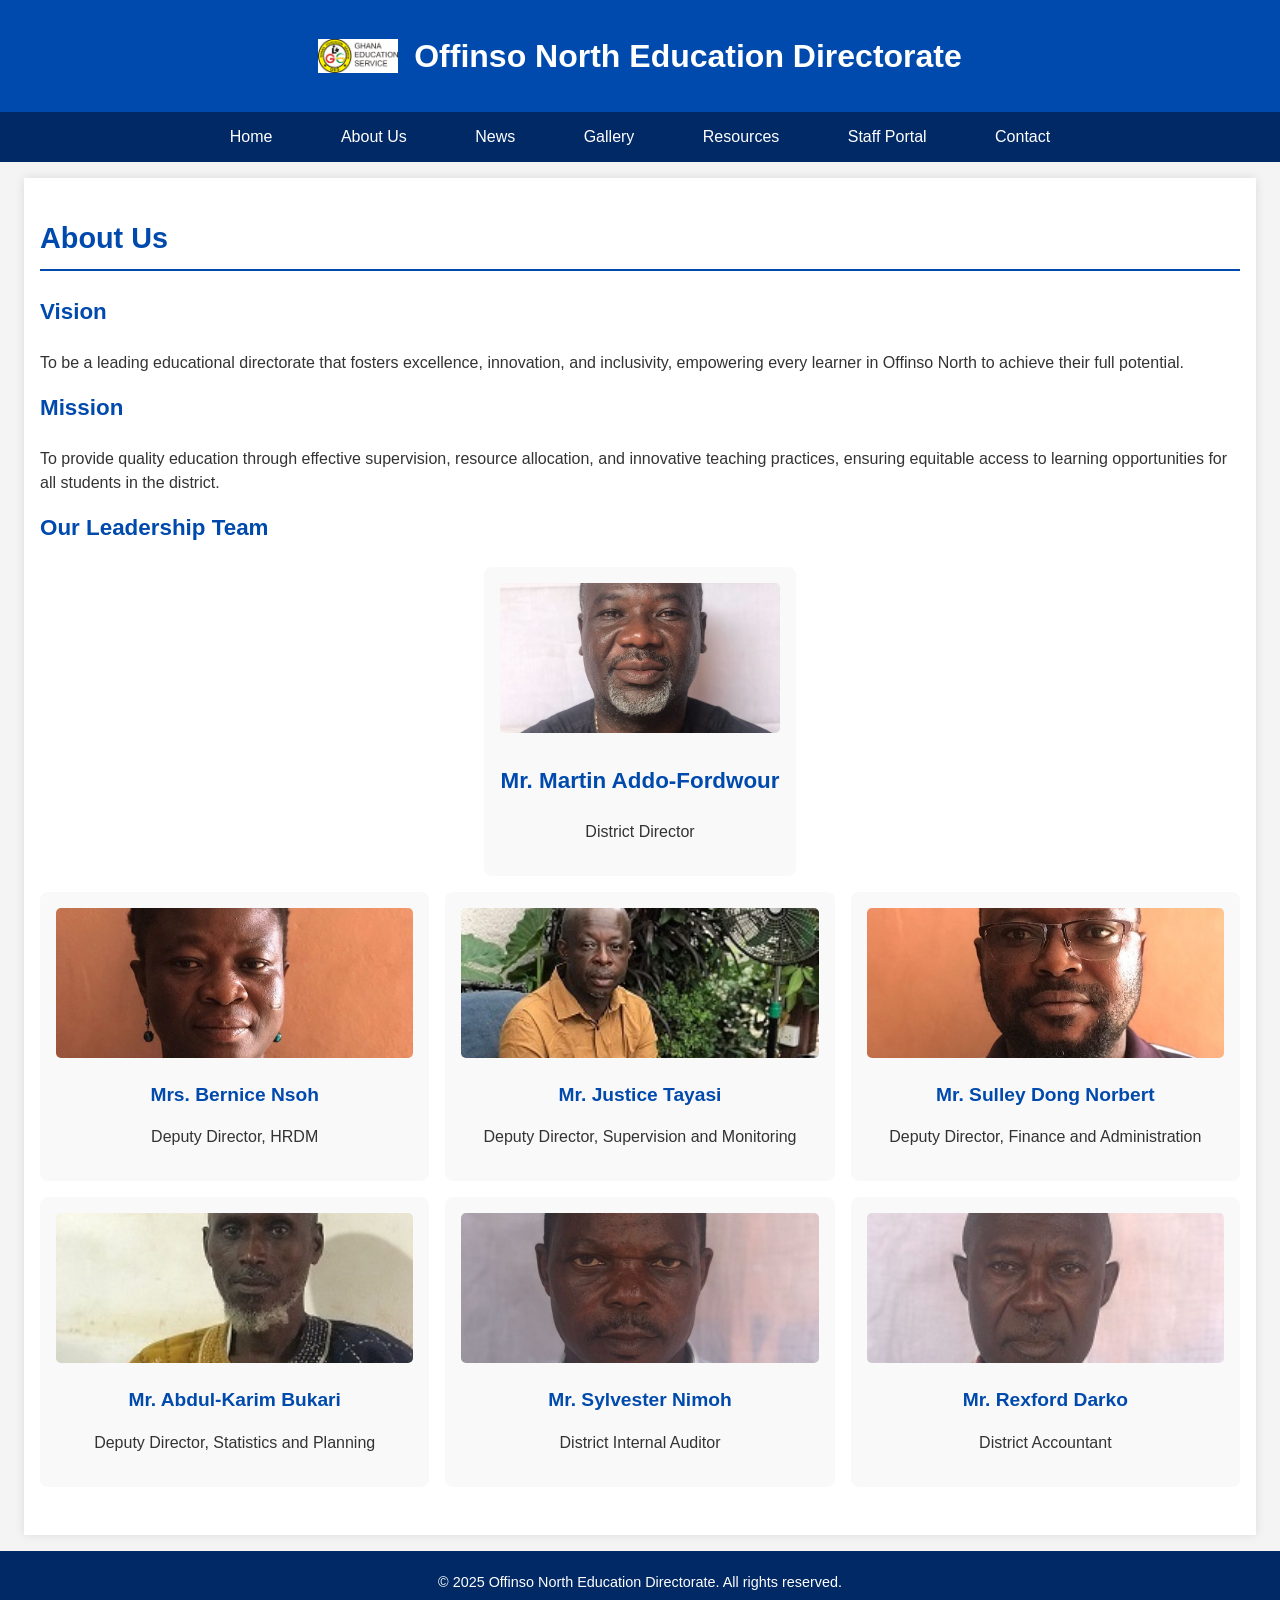
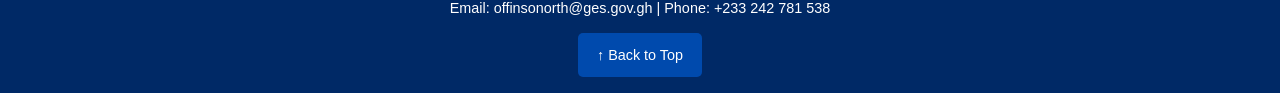
<file: leadership.html>
<!DOCTYPE html>
<html lang="en">
<head>
    <meta charset="UTF-8">
    <meta name="viewport" content="width=device-width, initial-scale=1.0">
    <title>Offinso North Education Directorate - About Us</title>
    <link rel="stylesheet" href="style.css">
    <script src="script.js" defer></script>
</head>
<body>
    <header>
        <div class="header-content">
            <img src="GES LOGO.png" alt="GES Logo" class="ges-logo">
            <h1>Offinso North Education Directorate</h1>
        </div>
    </header>

    <nav>
        <ul>
            <li><a href="index.html">Home</a></li>
            <li><a href="leadership.html">About Us</a></li>
            <li class="dropdown">
                <a href="news.html" class="dropbtn">News</a>
                <div class="dropdown-content">
                    <a href="news.html#brief-history">Brief History</a>
                    <a href="news.html#staff-schedules">Staff & Schedules</a>
                    <a href="news.html#ongoing-activities">Ongoing Activities</a>
                    <a href="news.html#achievements">Achievements</a>
                    <a href="news.html#performance-analysis">Performance Analysis</a>
                    <a href="news.html#upcoming-events">Upcoming Events</a>
                    <a href="news.html#school-catalogue">School Catalogue</a>
                    <a href="news.html#school-programmes">School Programmes and Residential Status</a>
                </div>
            </li>
            <li><a href="gallery.html">Gallery</a></li>
            <li><a href="resources.html">Resources</a></li>
             <li><a href="staff-portal.html">Staff Portal</a></li>
            <li><a href="contact.html">Contact</a></li>
        </ul>
    </nav>

    <main>
        <section>
            <h2>About Us</h2>
            <h3>Vision</h3>
            <p>To be a leading educational directorate that fosters excellence, innovation, and inclusivity, empowering every learner in Offinso North to achieve their full potential.</p>
            <h3>Mission</h3>
            <p>To provide quality education through effective supervision, resource allocation, and innovative teaching practices, ensuring equitable access to learning opportunities for all students in the district.</p>
            <h3>Our Leadership Team</h3>
            <div class="leader-gallery">
                <div class="leader director">
                    <img src="martin.jpeg" alt="Mr. Martin Addo-Fordwour" class="leader-img">
                    <h3>Mr. Martin Addo-Fordwour</h3>
                    <p>District Director</p>
                </div>
                <div class="leader-grid">
                    <div class="leader">
                        <img src="bernice.jpeg" alt="Mrs. Bernice Nsoh" class="leader-img">
                        <h4>Mrs. Bernice Nsoh</h4>
                        <p>Deputy Director, HRDM</p>
                    </div>
                    <div class="leader">
                        <img src="tayasi.jpeg" alt="Mr. Justice Tayasi" class="leader-img">
                        <h4>Mr. Justice Tayasi</h4>
                        <p>Deputy Director, Supervision and Monitoring</p>
                    </div>
                    <div class="leader">
                        <img src="sulley.jpeg" alt="Mr. Sulley Dong Norbert" class="leader-img">
                        <h4>Mr. Sulley Dong Norbert</h4>
                        <p>Deputy Director, Finance and Administration</p>
                    </div>
                    <div class="leader">
                        <img src="KARIM.jpeg" alt="Mr. Abdul-Karim Bukari" class="leader-img">
                        <h4>Mr. Abdul-Karim Bukari</h4>
                        <p>Deputy Director, Statistics and Planning</p>
                    </div>
                    <div class="leader">
                        <img src="papa.jpeg" alt="Mr. Sylvester Nimoh" class="leader-img">
                        <h4>Mr. Sylvester Nimoh</h4>
                        <p>District Internal Auditor</p>
                    </div>
                    <div class="leader">
                        <img src="DARKO.jpeg" alt="Mr. Rexford Darko" class="leader-img">
                        <h4>Mr. Rexford Darko</h4>
                        <p>District Accountant</p>
                    </div>
                </div>
            </div>
        </section>
    </main>

    <footer>
        <p>&copy; 2025 Offinso North Education Directorate. All rights reserved.</p>
        <p>Email: offinsonorth@ges.gov.gh | Phone: +233 242 781 538</p>
        <button id="back-to-top">↑ Back to Top</button>
    </footer>
</body>
</html>
</file>
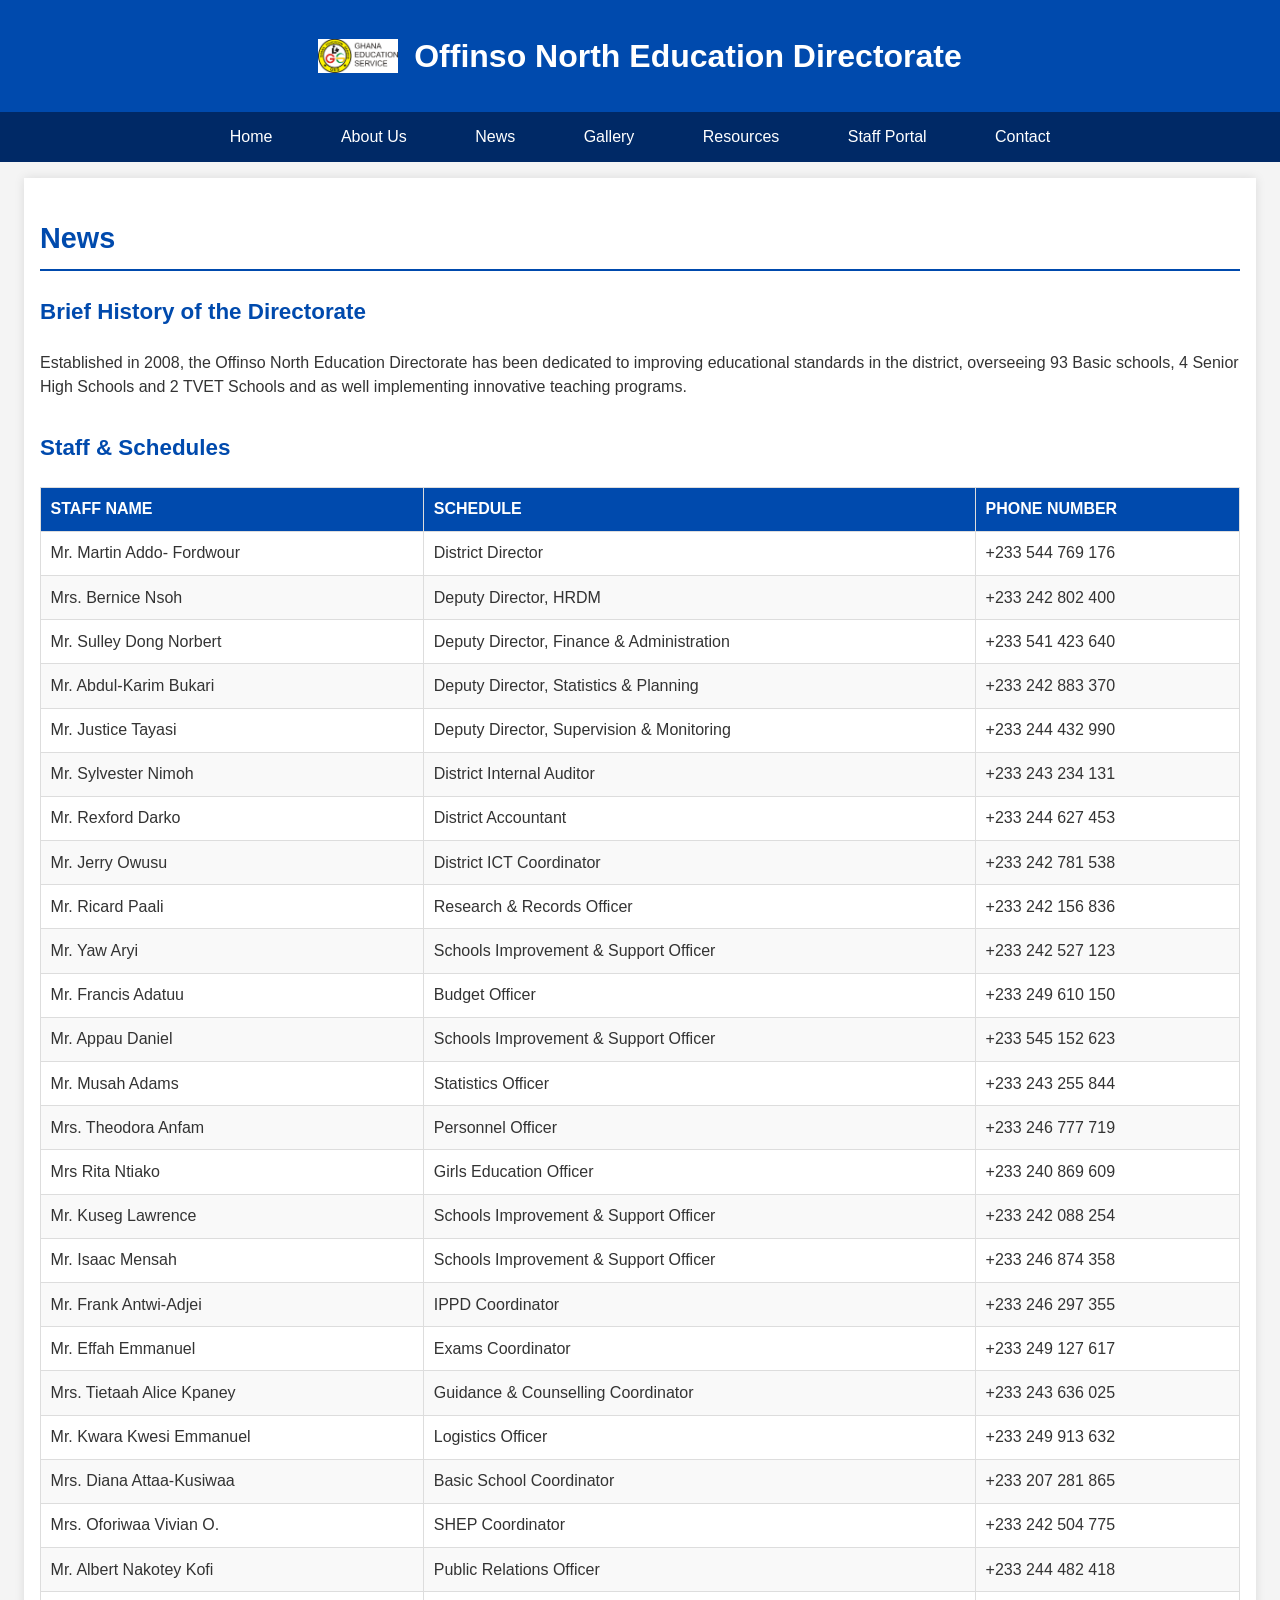
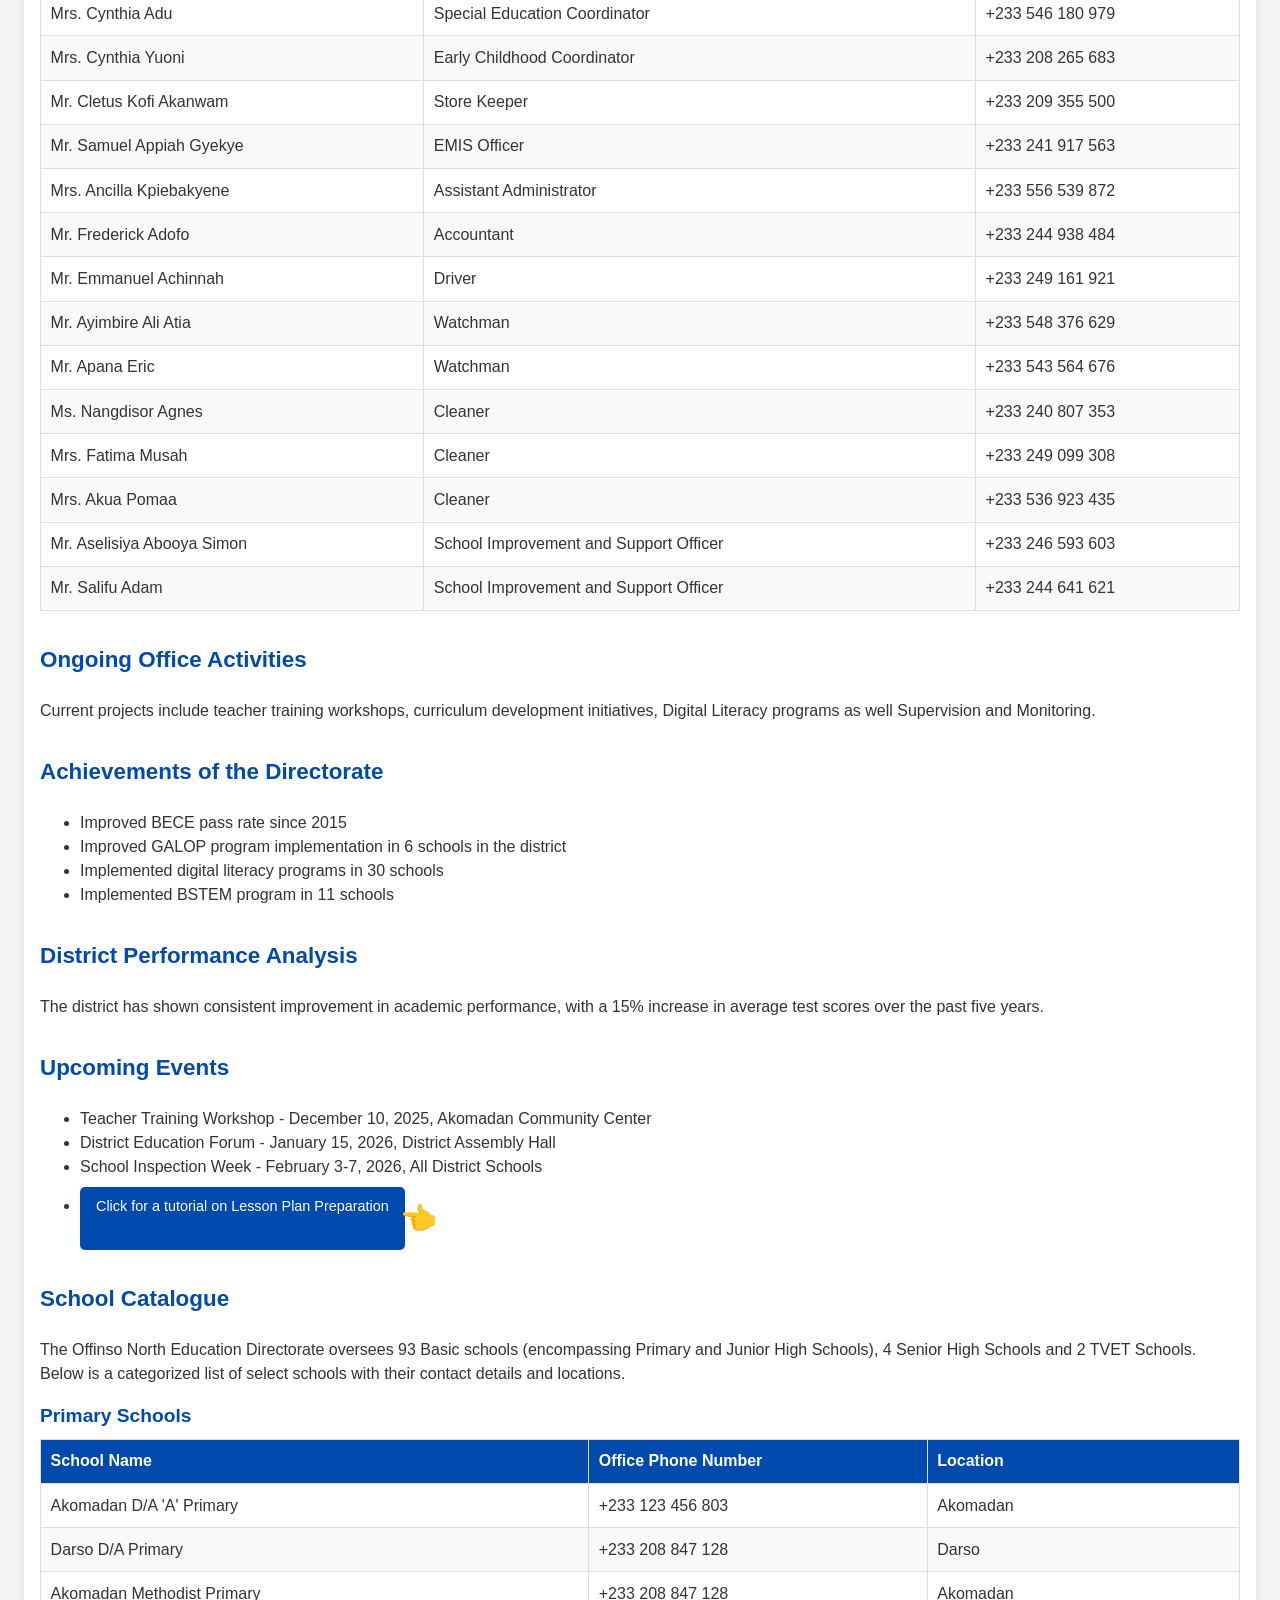
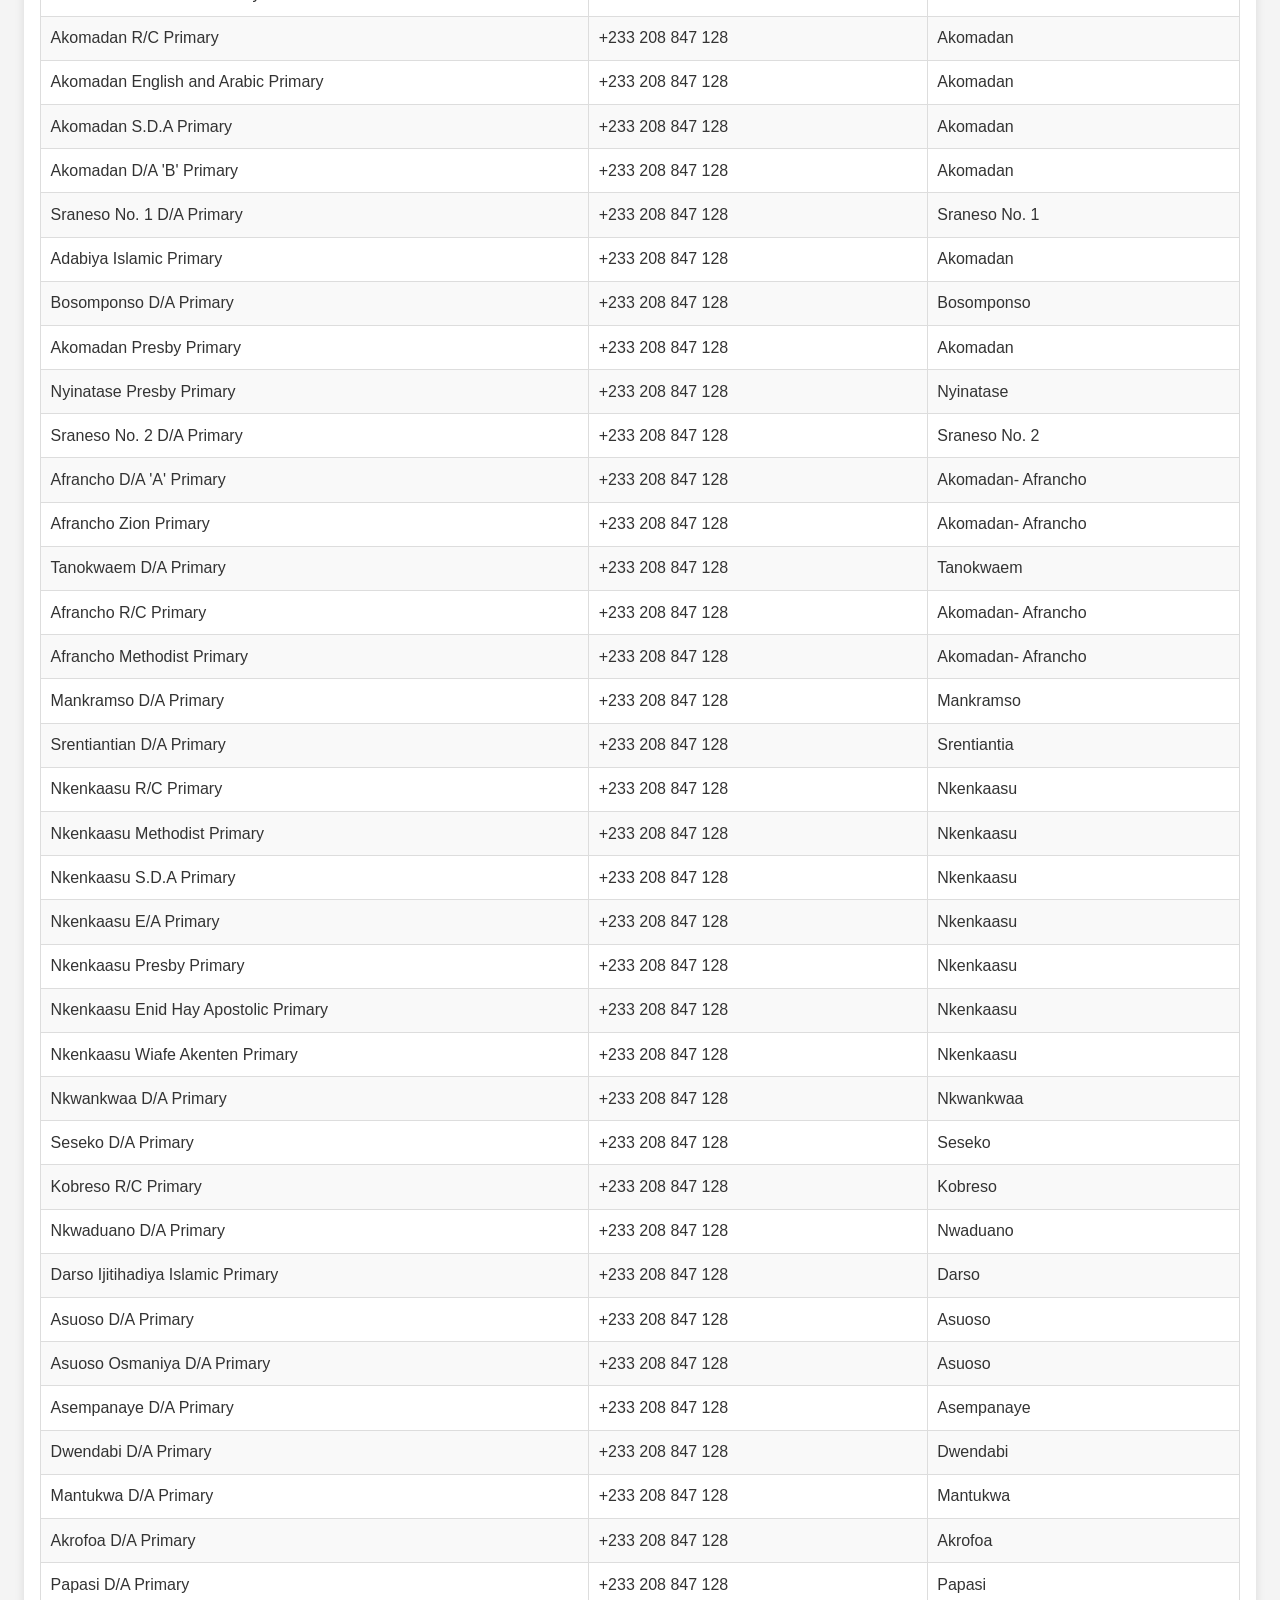
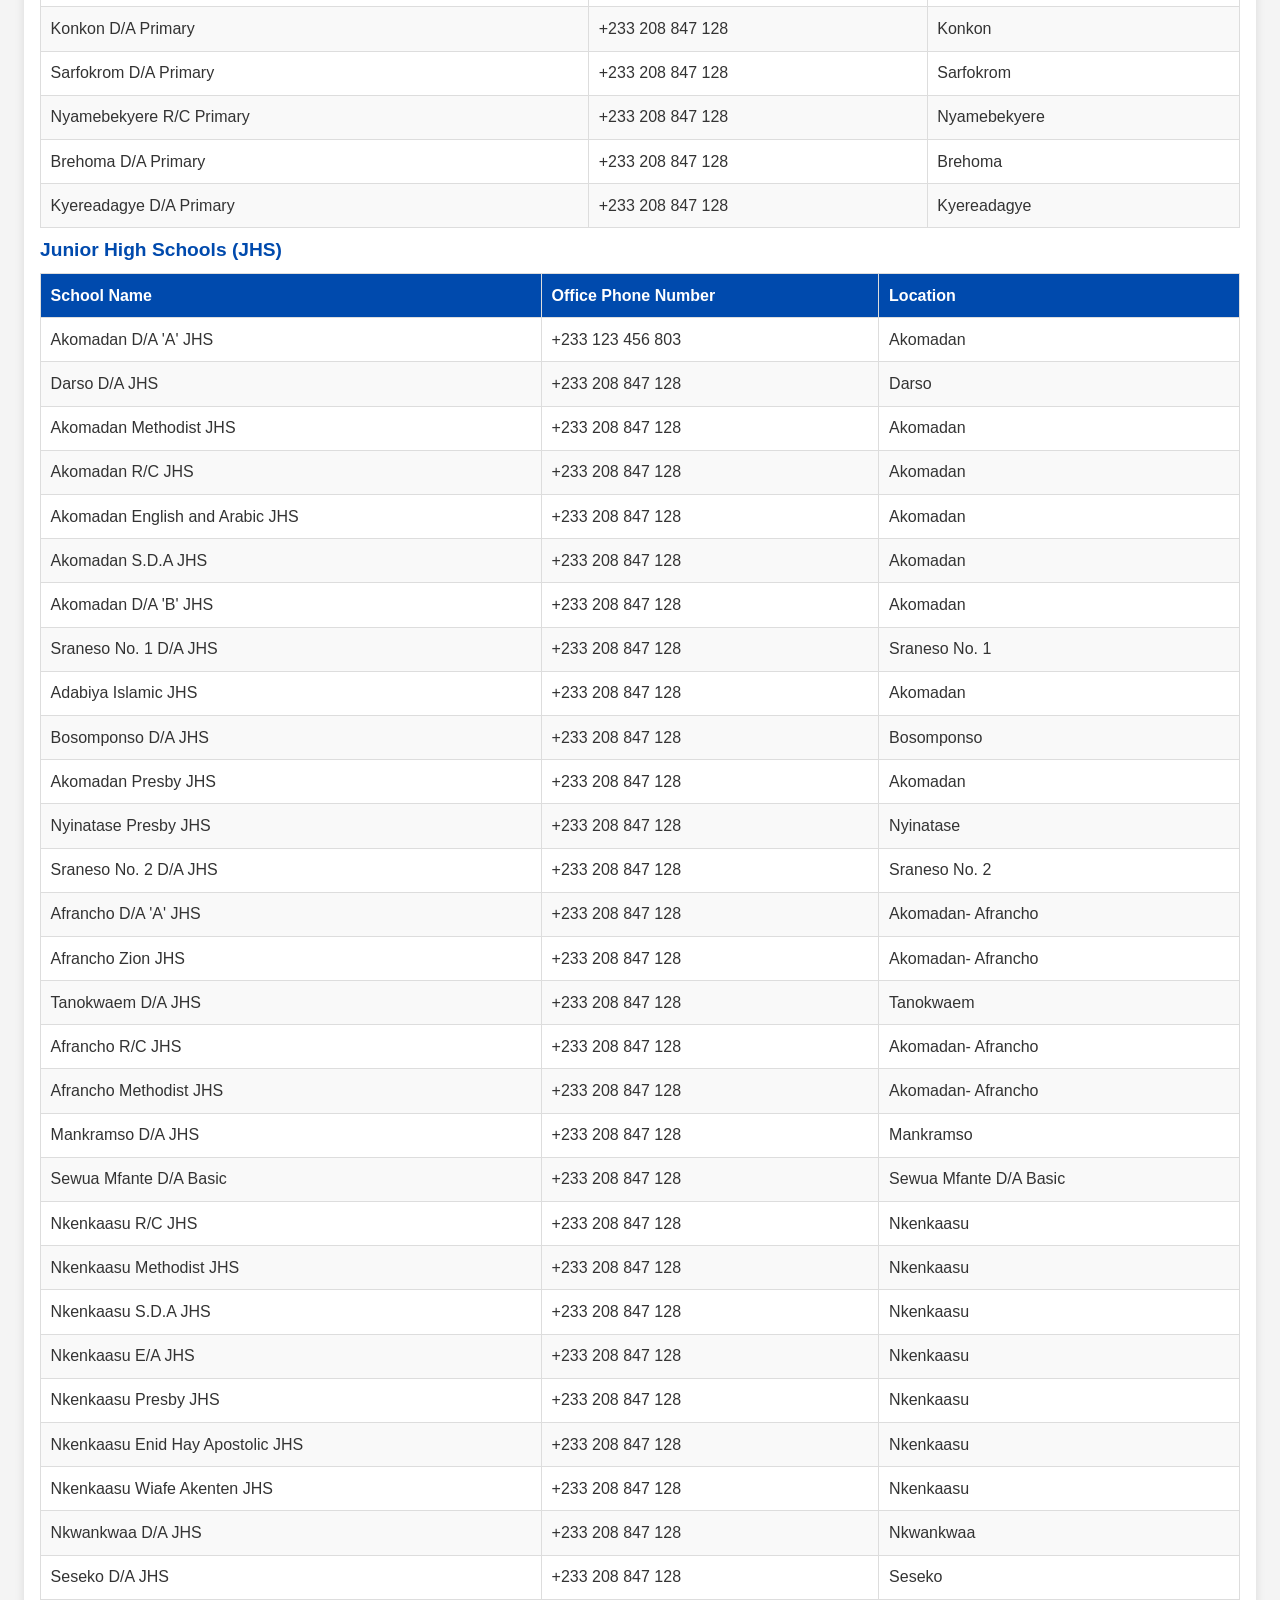
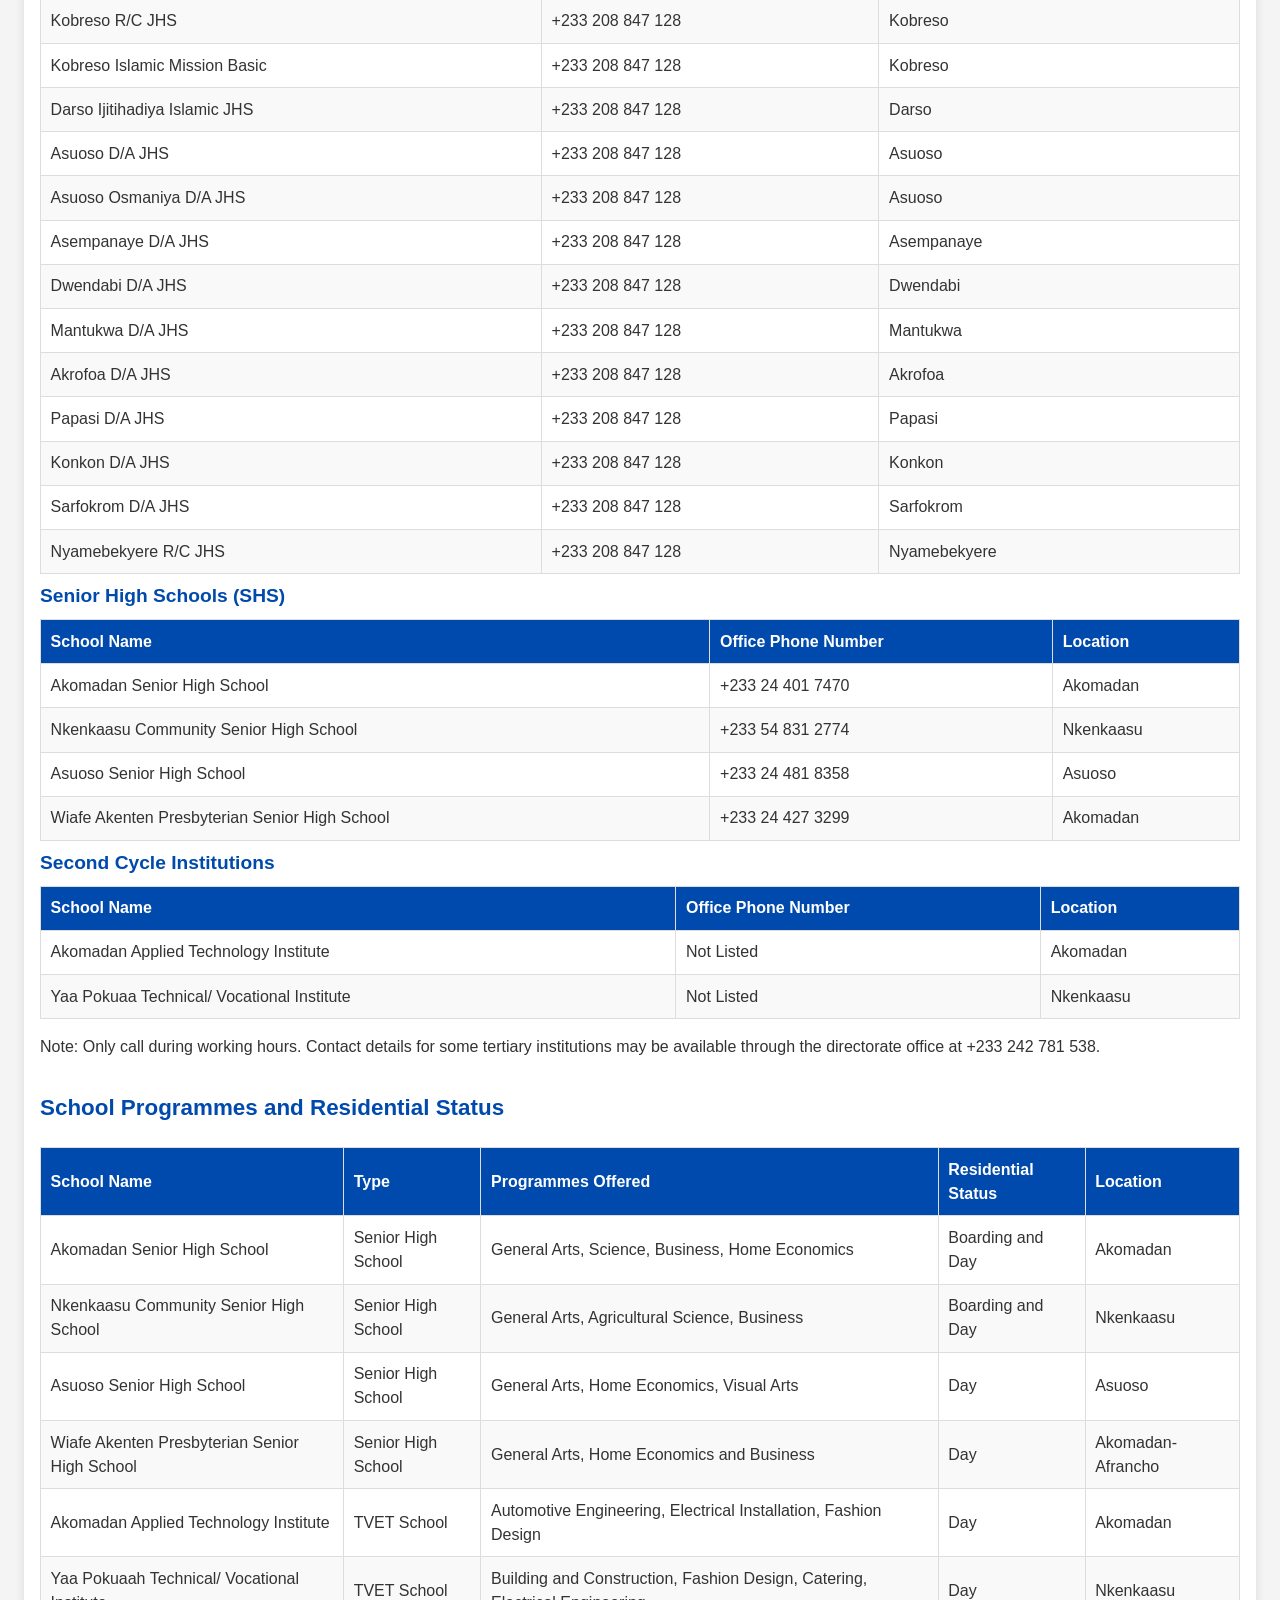
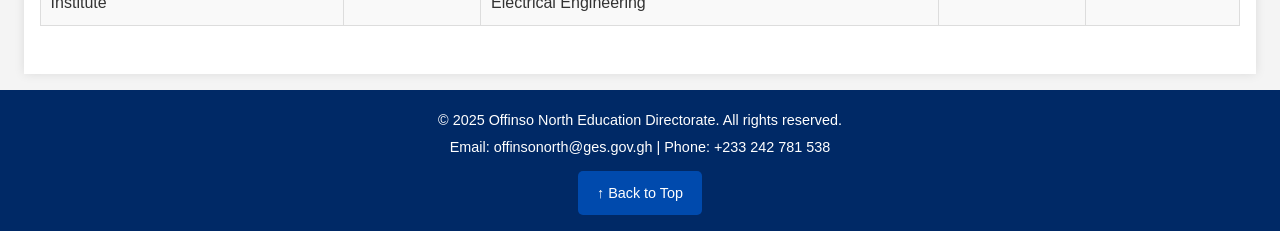
<file: news.html>
<!DOCTYPE html>
<html lang="en">
<head>
    <meta charset="UTF-8">
    <meta name="viewport" content="width=device-width, initial-scale=1.0">
    <title>Offinso North Education Directorate</title>
    <link rel="stylesheet" href="style.css">
    <script src="script.js" defer></script>
</head>
<body>
    <header>
        <div class="header-content">
            <img src="GES LOGO.png" alt="GES Logo" class="ges-logo">
            <h1>Offinso North Education Directorate</h1>
        </div>
    </header>

    <nav>
        <ul>
            <li><a href="index.html">Home</a></li>
            <li><a href="leadership.html">About Us</a></li>
            <li class="dropdown">
                <a href="news.html" class="dropbtn">News</a>
                <div class="dropdown-content">
                    <a href="#brief-history">Brief History</a>
                    <a href="#staff-schedules">Staff & Schedules</a>
                    <a href="#ongoing-activities">Ongoing Activities</a>
                    <a href="#achievements">Achievements</a>
                    <a href="#performance-analysis">Performance Analysis</a>
                    <a href="#upcoming-events">Upcoming Events</a>
                    <a href="#school-catalogue">School Catalogue</a>
                    <a href="#school-programmes">School Programmes and Residential Status</a>
                </div>
            </li>
            <li><a href="gallery.html">Gallery</a></li>
            <li><a href="resources.html">Resources</a></li>
            <li><a href="staff-portal.html">Staff Portal</a></li>
            <li><a href="contact.html">Contact</a></li>
        </ul>
    </nav>

    <main>
        <section id="news">
            <h2>News</h2>

            <section id="brief-history">
                <h3>Brief History of the Directorate</h3>
                <p>Established in 2008, the Offinso North Education Directorate has been dedicated to improving educational standards in the district, overseeing 93 Basic schools, 4 Senior High Schools and 2 TVET Schools and as well implementing innovative teaching programs.</p>
            </section>

            <section id="staff-schedules">
                <h3>Staff & Schedules</h3>
                <table class="school-catalogue-table">
                    <thead>
                        <tr>
                            <th>STAFF NAME</th>
                            <th>SCHEDULE</th>
                            <th>PHONE NUMBER</th>
                        </tr>
                    </thead>
                    <tbody>
                        <tr><td>Mr. Martin Addo- Fordwour</td><td>District Director</td><td>+233 544 769 176</td></tr>
                        <tr><td>Mrs. Bernice Nsoh</td><td>Deputy Director, HRDM</td><td>+233 242 802 400</td></tr>
                        <tr><td>Mr. Sulley Dong Norbert</td><td>Deputy Director, Finance & Administration</td><td>+233 541 423 640</td></tr>
                        <tr><td>Mr. Abdul-Karim Bukari</td><td>Deputy Director, Statistics & Planning</td><td>+233 242 883 370</td></tr>
                        <tr><td>Mr. Justice Tayasi</td><td>Deputy Director, Supervision & Monitoring</td><td>+233 244 432 990</td></tr>
                        <tr><td>Mr. Sylvester Nimoh</td><td>District Internal Auditor</td><td>+233 243 234 131</td></tr>
                        <tr><td>Mr. Rexford Darko</td><td>District Accountant</td><td>+233 244 627 453</td></tr>
                        <tr><td>Mr. Jerry Owusu</td><td>District ICT Coordinator</td><td>+233 242 781 538</td></tr>
                        <tr><td>Mr. Ricard Paali</td><td>Research & Records Officer</td><td>+233 242 156 836</td></tr>
                        <tr><td>Mr. Yaw Aryi</td><td>Schools Improvement & Support Officer</td><td>+233 242 527 123</td></tr>
                        <tr><td>Mr. Francis Adatuu</td><td>Budget Officer</td><td>+233 249 610 150</td></tr>
                        <tr><td>Mr. Appau Daniel</td><td>Schools Improvement & Support Officer</td><td>+233 545 152 623</td></tr>
                        <tr><td>Mr. Musah Adams</td><td>Statistics Officer</td><td>+233 243 255 844</td></tr>
                        <tr><td>Mrs. Theodora Anfam</td><td>Personnel Officer</td><td>+233 246 777 719</td></tr>
                        <tr><td>Mrs Rita Ntiako</td><td>Girls Education Officer</td><td>+233 240 869 609</td></tr>
                        <tr><td>Mr. Kuseg Lawrence</td><td>Schools Improvement & Support Officer</td><td>+233 242 088 254</td></tr>
                        <tr><td>Mr. Isaac Mensah</td><td>Schools Improvement & Support Officer</td><td>+233 246 874 358</td></tr>
                        <tr><td>Mr. Frank Antwi-Adjei</td><td>IPPD Coordinator</td><td>+233 246 297 355</td></tr>
                        <tr><td>Mr. Effah Emmanuel</td><td>Exams Coordinator</td><td>+233 249 127 617</td></tr>
                        <tr><td>Mrs. Tietaah Alice Kpaney</td><td>Guidance & Counselling Coordinator</td><td>+233 243 636 025</td></tr>
                        <tr><td>Mr. Kwara Kwesi Emmanuel</td><td>Logistics Officer</td><td>+233 249 913 632</td></tr>
                        <tr><td>Mrs. Diana Attaa-Kusiwaa</td><td>Basic School Coordinator</td><td>+233 207 281 865</td></tr>
                        <tr><td>Mrs. Oforiwaa Vivian O.</td><td>SHEP Coordinator</td><td>+233 242 504 775</td></tr>
                        <tr><td>Mr. Albert Nakotey Kofi</td><td>Public Relations Officer</td><td>+233 244 482 418</td></tr>
                        <tr><td>Mrs. Cynthia Adu</td><td>Special Education Coordinator</td><td>+233 546 180 979</td></tr>
                        <tr><td>Mrs. Cynthia Yuoni</td><td>Early Childhood Coordinator</td><td>+233 208 265 683</td></tr>
                        <tr><td>Mr. Cletus Kofi Akanwam</td><td>Store Keeper</td><td>+233 209 355 500</td></tr>
                        <tr><td>Mr. Samuel Appiah Gyekye</td><td>EMIS Officer</td><td>+233 241 917 563</td></tr>
                        <tr><td>Mrs. Ancilla Kpiebakyene</td><td>Assistant Administrator</td><td>+233 556 539 872</td></tr>
                        <tr><td>Mr. Frederick Adofo</td><td>Accountant</td><td>+233 244 938 484</td></tr>
                        <tr><td>Mr. Emmanuel Achinnah</td><td>Driver</td><td>+233 249 161 921</td></tr>
                        <tr><td>Mr. Ayimbire Ali Atia</td><td>Watchman</td><td>+233 548 376 629</td></tr>
                        <tr><td>Mr. Apana Eric</td><td>Watchman</td><td>+233 543 564 676</td></tr>
                        <tr><td>Ms. Nangdisor Agnes</td><td>Cleaner</td><td>+233 240 807 353</td></tr>
                        <tr><td>Mrs. Fatima Musah</td><td>Cleaner</td><td>+233 249 099 308</td></tr>
                        <tr><td>Mrs. Akua Pomaa</td><td>Cleaner</td><td>+233 536 923 435</td></tr>
                        <tr><td>Mr. Aselisiya Abooya Simon</td><td>School Improvement and Support Officer</td><td>+233 246 593 603</td></tr>
                        <tr><td>Mr. Salifu Adam</td><td>School Improvement and Support Officer</td><td>+233 244 641 621</td></tr>
                    </tbody>
                </table>
            </section>

            <section id="ongoing-activities">
                <h3>Ongoing Office Activities</h3>
                <p>Current projects include teacher training workshops, curriculum development initiatives, Digital Literacy programs as well Supervision and Monitoring.</p>
            </section>

            <section id="achievements">
                <h3>Achievements of the Directorate</h3>
                <ul>
                    <li>Improved BECE pass rate since 2015</li>
                    <li>Improved GALOP program implementation in 6 schools in the district</li>
                    <li>Implemented digital literacy programs in 30 schools</li>
                    <li>Implemented BSTEM program in 11 schools</li>
                </ul>
            </section>

            <section id="performance-analysis">
                <h3>District Performance Analysis</h3>
                <p>The district has shown consistent improvement in academic performance, with a 15% increase in average test scores over the past five years.</p>
            </section>

            <section id="upcoming-events">
                <h3>Upcoming Events</h3>
                <ul>
                    <li>Teacher Training Workshop - December 10, 2025, Akomadan Community Center</li>
                    <li>District Education Forum - January 15, 2026, District Assembly Hall</li>
                    <li>School Inspection Week - February 3-7, 2026, All District Schools</li>
                    <li><a href="https://www.youtube.com/watch?v=RlEwNUxLoD4" class="training-button tutorial-button">Click for a tutorial on Lesson Plan Preparation</a></li>
                </ul>
            </section>

            <section id="school-catalogue">
                <h3>School Catalogue</h3>
                <p>The Offinso North Education Directorate oversees 93 Basic schools (encompassing Primary and Junior High Schools), 4 Senior High Schools and 2 TVET Schools. Below is a categorized list of select schools with their contact details and locations.</p>

                <h4>Primary Schools</h4>
                <table class="school-catalogue-table">
                    <thead>
                        <tr>
                            <th>School Name</th>
                            <th>Office Phone Number</th>
                            <th>Location</th>
                        </tr>
                    </thead>
                    <tbody>
                        <tr><td>Akomadan D/A 'A' Primary</td><td>+233 123 456 803</td><td>Akomadan</td></tr>
                        <tr><td>Darso D/A Primary</td><td>+233 208 847 128</td><td>Darso</td></tr>
                        <tr><td>Akomadan Methodist Primary</td><td>+233 208 847 128</td><td>Akomadan</td></tr>
                        <tr><td>Akomadan R/C Primary</td><td>+233 208 847 128</td><td>Akomadan</td></tr>
                        <tr><td>Akomadan English and Arabic Primary</td><td>+233 208 847 128</td><td>Akomadan</td></tr>
                        <tr><td>Akomadan S.D.A Primary</td><td>+233 208 847 128</td><td>Akomadan</td></tr>
                        <tr><td>Akomadan D/A 'B' Primary</td><td>+233 208 847 128</td><td>Akomadan</td></tr>
                        <tr><td>Sraneso No. 1 D/A Primary</td><td>+233 208 847 128</td><td>Sraneso No. 1</td></tr>
                        <tr><td>Adabiya Islamic Primary</td><td>+233 208 847 128</td><td>Akomadan</td></tr>
                        <tr><td>Bosomponso D/A Primary</td><td>+233 208 847 128</td><td>Bosomponso</td></tr>
                        <tr><td>Akomadan Presby Primary</td><td>+233 208 847 128</td><td>Akomadan</td></tr>
                        <tr><td>Nyinatase Presby Primary</td><td>+233 208 847 128</td><td>Nyinatase</td></tr>
                        <tr><td>Sraneso No. 2 D/A Primary</td><td>+233 208 847 128</td><td>Sraneso No. 2</td></tr>
                        <tr><td>Afrancho D/A 'A' Primary</td><td>+233 208 847 128</td><td>Akomadan- Afrancho</td></tr>
                        <tr><td>Afrancho Zion Primary</td><td>+233 208 847 128</td><td>Akomadan- Afrancho</td></tr>
                        <tr><td>Tanokwaem D/A Primary</td><td>+233 208 847 128</td><td>Tanokwaem</td></tr>
                        <tr><td>Afrancho R/C Primary</td><td>+233 208 847 128</td><td>Akomadan- Afrancho</td></tr>
                        <tr><td>Afrancho Methodist Primary</td><td>+233 208 847 128</td><td>Akomadan- Afrancho</td></tr>
                        <tr><td>Mankramso D/A Primary</td><td>+233 208 847 128</td><td>Mankramso</td></tr>
                        <tr><td>Srentiantian D/A Primary</td><td>+233 208 847 128</td><td>Srentiantia</td></tr>
                        <tr><td>Nkenkaasu R/C Primary</td><td>+233 208 847 128</td><td>Nkenkaasu</td></tr>
                        <tr><td>Nkenkaasu Methodist Primary</td><td>+233 208 847 128</td><td>Nkenkaasu</td></tr>
                        <tr><td>Nkenkaasu S.D.A Primary</td><td>+233 208 847 128</td><td>Nkenkaasu</td></tr>
                        <tr><td>Nkenkaasu E/A Primary</td><td>+233 208 847 128</td><td>Nkenkaasu</td></tr> 
                        <tr><td>Nkenkaasu Presby Primary</td><td>+233 208 847 128</td><td>Nkenkaasu</td></tr>
                        <tr><td>Nkenkaasu Enid Hay Apostolic Primary</td><td>+233 208 847 128</td><td>Nkenkaasu</td></tr>
                        <tr><td>Nkenkaasu Wiafe Akenten Primary</td><td>+233 208 847 128</td><td>Nkenkaasu</td></tr>
                        <tr><td>Nkwankwaa D/A Primary</td><td>+233 208 847 128</td><td>Nkwankwaa</td></tr>
                        <tr><td>Seseko D/A Primary</td><td>+233 208 847 128</td><td>Seseko</td></tr>
                        <tr><td>Kobreso R/C Primary</td><td>+233 208 847 128</td><td>Kobreso</td></tr>
                        <tr><td>Nkwaduano D/A Primary</td><td>+233 208 847 128</td><td>Nwaduano</td></tr>
                        <tr><td>Darso Ijitihadiya Islamic Primary</td><td>+233 208 847 128</td><td>Darso</td></tr>
                        <tr><td>Asuoso D/A Primary</td><td>+233 208 847 128</td><td>Asuoso</td></tr>
                        <tr><td>Asuoso Osmaniya D/A Primary</td><td>+233 208 847 128</td><td>Asuoso</td></tr>
                        <tr><td>Asempanaye D/A Primary</td><td>+233 208 847 128</td><td>Asempanaye</td></tr>
                        <tr><td>Dwendabi D/A Primary</td><td>+233 208 847 128</td><td>Dwendabi</td></tr>
                        <tr><td>Mantukwa D/A Primary</td><td>+233 208 847 128</td><td>Mantukwa</td></tr>
                        <tr><td>Akrofoa D/A Primary</td><td>+233 208 847 128</td><td>Akrofoa</td></tr>
                        <tr><td>Papasi D/A Primary</td><td>+233 208 847 128</td><td>Papasi</td></tr>
                        <tr><td>Konkon D/A Primary</td><td>+233 208 847 128</td><td>Konkon</td></tr>
                        <tr><td>Sarfokrom D/A Primary</td><td>+233 208 847 128</td><td>Sarfokrom</td></tr>
                        <tr><td>Nyamebekyere R/C Primary</td><td>+233 208 847 128</td><td>Nyamebekyere</td></tr>
                        <tr><td>Brehoma D/A Primary</td><td>+233 208 847 128</td><td>Brehoma</td></tr>
                        <tr><td>Kyereadagye D/A Primary</td><td>+233 208 847 128</td><td>Kyereadagye</td></tr>
                    </tbody>
                </table>

                <h4>Junior High Schools (JHS)</h4>
                <table class="school-catalogue-table">
                    <thead>
                        <tr>
                            <th>School Name</th>
                            <th>Office Phone Number</th>
                            <th>Location</th>
                        </tr>
                    </thead>
                    <tbody>
                        <tr><td>Akomadan D/A 'A' JHS</td><td>+233 123 456 803</td><td>Akomadan</td></tr>
                        <tr><td>Darso D/A JHS</td><td>+233 208 847 128</td><td>Darso</td></tr>
                        <tr><td>Akomadan Methodist JHS</td><td>+233 208 847 128</td><td>Akomadan</td></tr>
                        <tr><td>Akomadan R/C JHS</td><td>+233 208 847 128</td><td>Akomadan</td></tr>
                        <tr><td>Akomadan English and Arabic JHS</td><td>+233 208 847 128</td><td>Akomadan</td></tr>
                        <tr><td>Akomadan S.D.A JHS</td><td>+233 208 847 128</td><td>Akomadan</td></tr>
                        <tr><td>Akomadan D/A 'B' JHS</td><td>+233 208 847 128</td><td>Akomadan</td></tr>
                        <tr><td>Sraneso No. 1 D/A JHS</td><td>+233 208 847 128</td><td>Sraneso No. 1</td></tr>
                        <tr><td>Adabiya Islamic JHS</td><td>+233 208 847 128</td><td>Akomadan</td></tr>
                        <tr><td>Bosomponso D/A JHS</td><td>+233 208 847 128</td><td>Bosomponso</td></tr>
                        <tr><td>Akomadan Presby JHS</td><td>+233 208 847 128</td><td>Akomadan</td></tr>
                        <tr><td>Nyinatase Presby JHS</td><td>+233 208 847 128</td><td>Nyinatase</td></tr>
                        <tr><td>Sraneso No. 2 D/A JHS</td><td>+233 208 847 128</td><td>Sraneso No. 2</td></tr>
                        <tr><td>Afrancho D/A 'A' JHS</td><td>+233 208 847 128</td><td>Akomadan- Afrancho</td></tr>
                        <tr><td>Afrancho Zion JHS</td><td>+233 208 847 128</td><td>Akomadan- Afrancho</td></tr>
                        <tr><td>Tanokwaem D/A JHS</td><td>+233 208 847 128</td><td>Tanokwaem</td></tr>
                        <tr><td>Afrancho R/C JHS</td><td>+233 208 847 128</td><td>Akomadan- Afrancho</td></tr>
                        <tr><td>Afrancho Methodist JHS</td><td>+233 208 847 128</td><td>Akomadan- Afrancho</td></tr>
                        <tr><td>Mankramso D/A JHS</td><td>+233 208 847 128</td><td>Mankramso</td></tr>
                        <tr><td>Sewua Mfante D/A Basic</td><td>+233 208 847 128</td><td>Sewua Mfante D/A Basic</td></tr>
                        <tr><td>Nkenkaasu R/C JHS</td><td>+233 208 847 128</td><td>Nkenkaasu</td></tr>
                        <tr><td>Nkenkaasu Methodist JHS</td><td>+233 208 847 128</td><td>Nkenkaasu</td></tr>
                        <tr><td>Nkenkaasu S.D.A JHS</td><td>+233 208 847 128</td><td>Nkenkaasu</td></tr>
                        <tr><td>Nkenkaasu E/A JHS</td><td>+233 208 847 128</td><td>Nkenkaasu</td></tr> 
                        <tr><td>Nkenkaasu Presby JHS</td><td>+233 208 847 128</td><td>Nkenkaasu</td></tr>
                        <tr><td>Nkenkaasu Enid Hay Apostolic JHS</td><td>+233 208 847 128</td><td>Nkenkaasu</td></tr>
                        <tr><td>Nkenkaasu Wiafe Akenten JHS</td><td>+233 208 847 128</td><td>Nkenkaasu</td></tr>
                        <tr><td>Nkwankwaa D/A JHS</td><td>+233 208 847 128</td><td>Nkwankwaa</td></tr>
                        <tr><td>Seseko D/A JHS</td><td>+233 208 847 128</td><td>Seseko</td></tr>
                        <tr><td>Kobreso R/C JHS</td><td>+233 208 847 128</td><td>Kobreso</td></tr>
                        <tr><td>Kobreso Islamic Mission Basic</td><td>+233 208 847 128</td><td>Kobreso</td></tr>
                        <tr><td>Darso Ijitihadiya Islamic JHS</td><td>+233 208 847 128</td><td>Darso</td></tr>
                        <tr><td>Asuoso D/A JHS</td><td>+233 208 847 128</td><td>Asuoso</td></tr>
                        <tr><td>Asuoso Osmaniya D/A JHS</td><td>+233 208 847 128</td><td>Asuoso</td></tr>
                        <tr><td>Asempanaye D/A JHS</td><td>+233 208 847 128</td><td>Asempanaye</td></tr>
                        <tr><td>Dwendabi D/A JHS</td><td>+233 208 847 128</td><td>Dwendabi</td></tr>
                        <tr><td>Mantukwa D/A JHS</td><td>+233 208 847 128</td><td>Mantukwa</td></tr>
                        <tr><td>Akrofoa D/A JHS</td><td>+233 208 847 128</td><td>Akrofoa</td></tr>
                        <tr><td>Papasi D/A JHS</td><td>+233 208 847 128</td><td>Papasi</td></tr>
                        <tr><td>Konkon D/A JHS</td><td>+233 208 847 128</td><td>Konkon</td></tr>
                        <tr><td>Sarfokrom D/A JHS</td><td>+233 208 847 128</td><td>Sarfokrom</td></tr>
                        <tr><td>Nyamebekyere R/C JHS</td><td>+233 208 847 128</td><td>Nyamebekyere</td></tr>
                    </tbody>
                </table>

                <h4>Senior High Schools (SHS)</h4>
                <table class="school-catalogue-table">
                    <thead>
                        <tr>
                            <th>School Name</th>
                            <th>Office Phone Number</th>
                            <th>Location</th>
                        </tr>
                    </thead>
                    <tbody>
                        <tr><td>Akomadan Senior High School</td><td>+233 24 401 7470</td><td>Akomadan</td></tr>
                        <tr><td>Nkenkaasu Community Senior High School</td><td>+233 54 831 2774</td><td>Nkenkaasu</td></tr>
                        <tr><td>Asuoso Senior High School</td><td>+233 24 481 8358</td><td>Asuoso</td></tr>
                        <tr><td>Wiafe Akenten Presbyterian Senior High School</td><td>+233 24 427 3299</td><td>Akomadan</td></tr>
                    </tbody>
                </table>

                <h4>Second Cycle Institutions</h4>
                <table class="school-catalogue-table">
                    <thead>
                        <tr>
                            <th>School Name</th>
                            <th>Office Phone Number</th>
                            <th>Location</th>
                        </tr>
                    </thead>
                    <tbody>
                        <tr><td>Akomadan Applied Technology Institute</td><td>Not Listed</td><td>Akomadan</td></tr>
                        <tr><td>Yaa Pokuaa Technical/ Vocational Institute</td><td>Not Listed</td><td>Nkenkaasu</td></tr>
                        
                    </tbody>
                </table>
                <p>Note: Only call during working hours. Contact details for some tertiary institutions may be available through the directorate office at +233 242 781 538.</p>
            </section>

            <section id="school-programmes">
                <h3>School Programmes and Residential Status</h3>
                <table class="school-catalogue-table">
                    <thead>
                        <tr>
                            <th>School Name</th>
                            <th>Type</th>
                            <th>Programmes Offered</th>
                            <th>Residential Status</th>
                            <th>Location</th>
                        </tr>
                    </thead>
                    <tbody>
                        <tr>
                            <td>Akomadan Senior High School</td>
                            <td>Senior High School</td>
                            <td>General Arts, Science, Business, Home Economics</td>
                            <td>Boarding and Day</td>
                            <td>Akomadan</td>
                        </tr>
                        <tr>
                            <td>Nkenkaasu Community Senior High School</td>
                            <td>Senior High School</td>
                            <td>General Arts, Agricultural Science, Business</td>
                            <td>Boarding and Day</td>
                            <td>Nkenkaasu</td>
                        </tr>
                        <tr>
                            <td>Asuoso Senior High School</td>
                            <td>Senior High School</td>
                            <td>General Arts, Home Economics, Visual Arts</td>
                            <td>Day</td>
                            <td>Asuoso</td>
                        </tr>
                        <tr>
                            <td>Wiafe Akenten Presbyterian Senior High School</td>
                            <td>Senior High School</td>
                            <td>General Arts, Home Economics and Business</td>
                            <td>Day</td>
                            <td>Akomadan- Afrancho</td>
                        </tr>
                        <tr>
                            <td>Akomadan Applied Technology Institute</td>
                            <td>TVET School</td>
                            <td>Automotive Engineering, Electrical Installation, Fashion Design</td>
                            <td>Day</td>
                            <td>Akomadan</td>
                        </tr>
                        <tr>
                            <td>Yaa Pokuaah Technical/ Vocational Institute</td>
                            <td>TVET School</td>
                            <td>Building and Construction, Fashion Design, Catering, Electrical Engineering</td>
                            <td>Day</td>
                            <td>Nkenkaasu</td>
                        </tr>
                        
                    </tbody>
                </table>
            </section>
        </section>
    </main>

    <footer>
        <p>&copy; 2025 Offinso North Education Directorate. All rights reserved.</p>
        <p>Email: offinsonorth@ges.gov.gh | Phone: +233 242 781 538</p>
        <button id="back-to-top">↑ Back to Top</button>
    </footer>

</body>
</html>
</file>
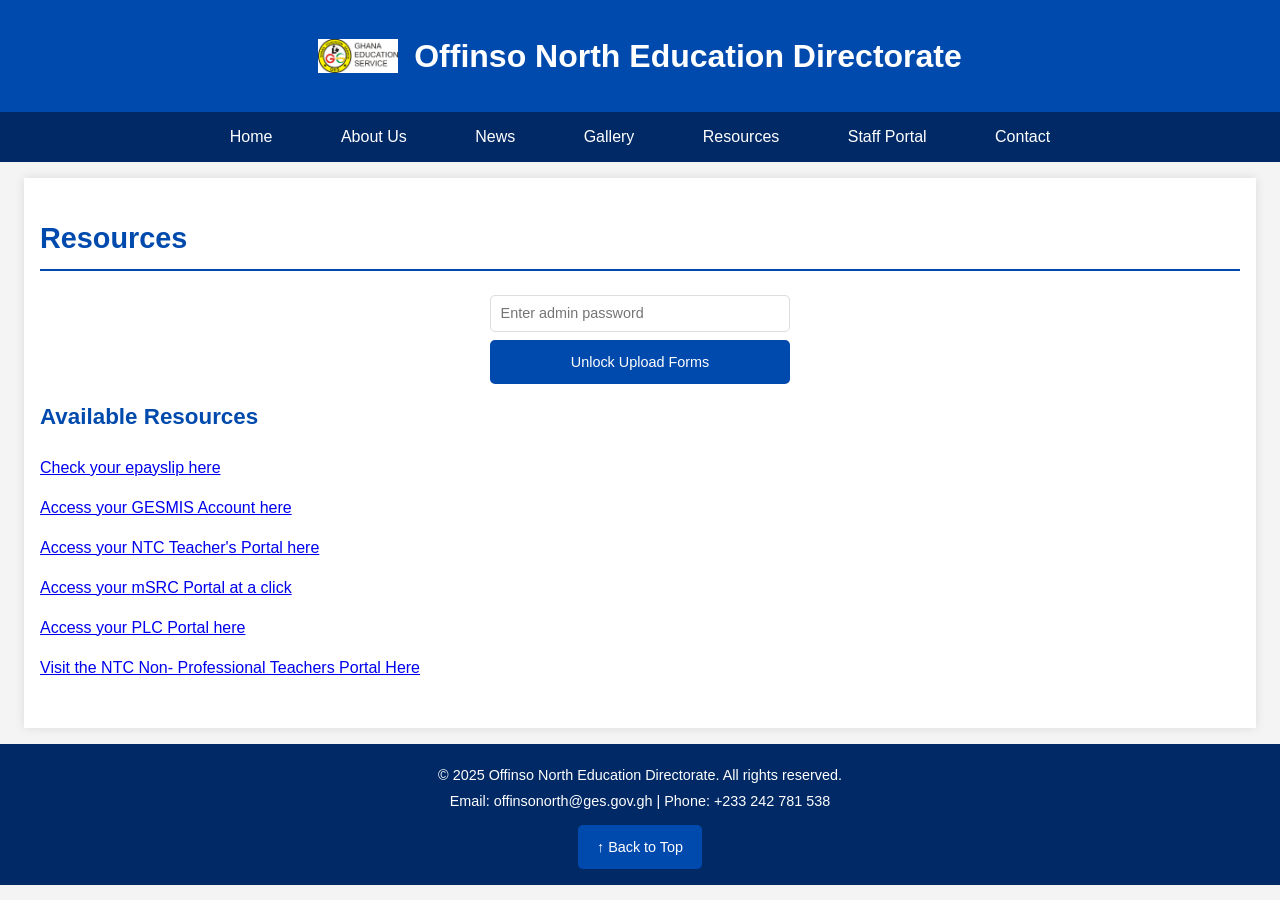
<file: resources.html>
<!DOCTYPE html>
<html lang="en">
<head>
    <meta charset="UTF-8">
    <meta name="viewport" content="width=device-width, initial-scale=1.0">
    <title>Resources - Offinso North Education Directorate</title>
    <link rel="stylesheet" href="style.css">
</head>
<body>
    <header>
        <div class="header-content">
            <img src="GES LOGO.png" alt="GES Logo" class="ges-logo">
            <h1>Offinso North Education Directorate</h1>
        </div>
    </header>

    <nav>
        <ul>
            <li><a href="index.html">Home</a></li>
            <li><a href="leadership.html">About Us</a></li>
             <li class="dropdown">
                <a href="news.html" class="dropbtn">News</a>
                <div class="dropdown-content">
                    <a href="news.html#brief-history">Brief History</a>
                    <a href="news.html#staff-schedules">Staff & Schedules</a>
                    <a href="news.html#ongoing-activities">Ongoing Activities</a>
                    <a href="news.html#achievements">Achievements</a>
                    <a href="news.html#performance-analysis">Performance Analysis</a>
                    <a href="news.html#upcoming-events">Upcoming Events</a>
                    <a href="news.html#school-catalogue">School Catalogue</a>
                    <a href="news.html#school-programmes">School Programmes and Residential Status</a>
                </div>
            </li>
            <li><a href="gallery.html">Gallery</a></li>
            <li><a href="resources.html">Resources</a></li>
             <li><a href="staff-portal.html">Staff Portal</a></li>
            <li><a href="contact.html">Contact</a></li>
        </ul>
    </nav>

    <main>
        <section>
            <h2>Resources</h2>
            <div id="admin-auth">
                <input type="password" id="admin-password" placeholder="Enter admin password" aria-label="Admin password">
                <button id="auth-button" aria-label="Unlock Upload Forms">Unlock Upload Forms</button>
            </div>

          <form id="resource-form" style="display: none;">
                <input type="file" id="resource-file" accept="application/pdf" aria-label="Upload PDF resource">
                <textarea id="resource-description" placeholder="Resource description" aria-label="Resource description"></textarea>
                <button type="submit" aria-label="Upload Resource">Upload Resource</button>
            </form>
            
            <h3>Available Resources</h3>
            <a href="https://gogepayservices.com/" class="resource-button" aria-label="Download Sample Resource">Check your epayslip here</a>
            <ul class="resource-items"></ul>
            <a href="https://ges-mis.org/dashboard/admin/login.php/" class="resource-button" aria-label="Download Sample Resource">Access your GESMIS Account here</a>
            <ul class="resource-items"></ul>
            <a href="https://tpg.ntc.gov.gh/" class="resource-button" aria-label="Download Sample Resource">Access your NTC Teacher's Portal here</a>
            <ul class="resource-items"></ul>
            <a href="https://msrcghana.org" class="resource-button" aria-label="Download Sample Resource">Access your mSRC Portal at a click</a>
            <ul class="resource-items"></ul>
            <a href="https://www.plc.gov.gh/login" class="resource-button" aria-label="Download Sample Resource">Access your PLC Portal here</a>
            <ul class="resource-items"></ul>
            <a href="https://npt.ntc.gov.gh/" class="resource-button" aria-label="Download Sample Resource">Visit the NTC Non- Professional Teachers Portal Here</a>
            <ul class="resource-items"></ul>
        </section>
           </section>
    </main>

    <footer>
        <p>&copy; 2025 Offinso North Education Directorate. All rights reserved.</p>
        <p>Email: offinsonorth@ges.gov.gh | Phone: +233 242 781 538</p>
        <button id="back-to-top" aria-label="Back to Top">↑ Back to Top</button>
    </footer>

    <script src="script.js"></script>
</body>
</html>
</file>
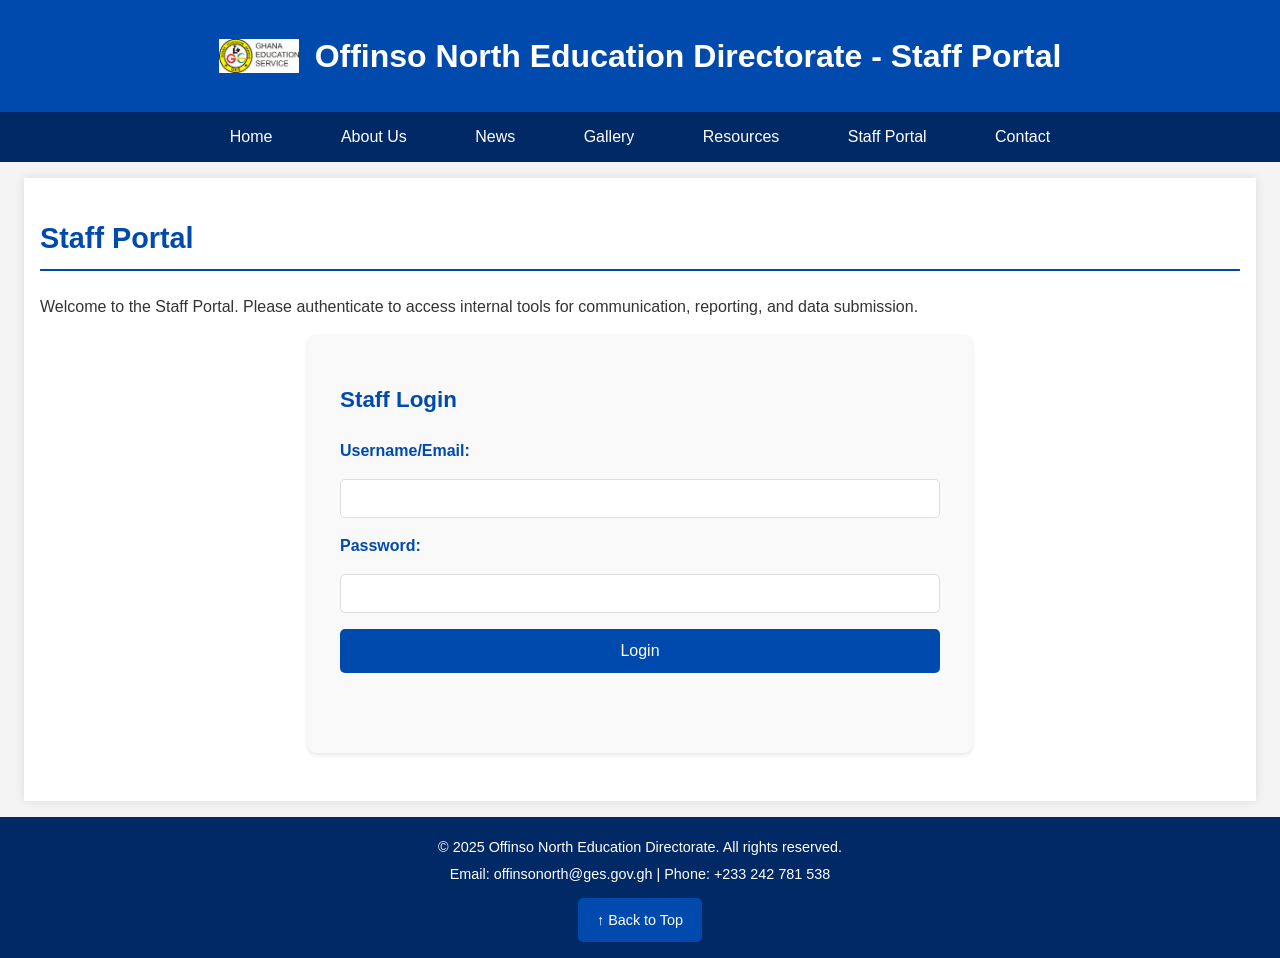
<file: staff-portal.html>
<!DOCTYPE html>
<html lang="en">
<head>
    <meta charset="UTF-8">
    <meta name="viewport" content="width=device-width, initial-scale=1.0">
    <title>Staff Portal - Offinso North Education Directorate</title>
    <link rel="stylesheet" href="style.css">
    <script src="script.js" defer></script>
</head>
<body>
    <header>
        <div class="header-content">
            <img src="GES LOGO.png" alt="GES Logo" class="ges-logo">
            <h1>Offinso North Education Directorate - Staff Portal</h1>
        </div>
    </header>

    <nav>
        <ul>
            <li><a href="index.html">Home</a></li>
            <li><a href="leadership.html">About Us</a></li>
            <li class="dropdown">
                <a href="news.html" class="dropbtn">News</a>
                <div class="dropdown-content">
                    <a href="news.html#brief-history">Brief History</a>
                    <a href="news.html#staff-schedules">Staff & Schedules</a>
                    <a href="news.html#ongoing-activities">Ongoing Activities</a>
                    <a href="news.html#achievements">Achievements</a>
                    <a href="news.html#performance-analysis">Performance Analysis</a>
                    <a href="news.html#upcoming-events">Upcoming Events</a>
                    <a href="news.html#school-catalogue">School Catalogue</a>
                    <a href="news.html#school-programmes">School Programmes and Residential Status</a>
                </div>
            </li>
            <li><a href="gallery.html">Gallery</a></li>
            <li><a href="resources.html">Resources</a></li>
            <li><a href="staff-portal.html">Staff Portal</a></li>
            <li><a href="contact.html">Contact</a></li>
        </ul>
    </nav>

    <main>
        <section id="staff-portal">
            <h2>Staff Portal</h2>
            <p>Welcome to the Staff Portal. Please authenticate to access internal tools for communication, reporting, and data submission.</p>

            <!-- Authentication Form -->
            <div id="staff-auth" class="auth-section">
                <h3>Staff Login</h3>
                <form id="staff-login-form">
                    <label for="staff-username">Username/Email:</label>
                    <input type="text" id="staff-username" required>
                    
                    <label for="staff-password">Password:</label>
                    <input type="password" id="staff-password" required>
                    
                    <button type="submit">Login</button>
                </form>
                <p id="auth-message"></p>
            </div>

            <!-- Portal Dashboard (Hidden until authenticated) -->
            <div id="portal-dashboard" class="portal-section" style="display: none;">
                <h3>Dashboard</h3>
                
                <!-- Internal Communication -->
                <div class="portal-card">
                    <h4>Internal Communication</h4>
                    <div class="message-board">
                        <div id="messages-list">
                            <!-- Messages will be loaded here -->
                        </div>
                        <form id="send-message-form">
                            <textarea id="message-text" placeholder="Type your message..." required></textarea>
                            <button type="submit">Send Message</button>
                        </form>
                    </div>
                </div>

                <!-- Reporting -->
                <div class="portal-card">
                    <h4>Reporting</h4>
                    <div id="reports-list">
                        <!-- Reports will be loaded here -->
                    </div>
                    <form id="submit-report-form">
                        <label for="report-title">Report Title:</label>
                        <input type="text" id="report-title" required>
                        
                        <label for="report-content">Report Content:</label>
                        <textarea id="report-content" required></textarea>
                        
                        <button type="submit">Submit Report</button>
                    </form>
                </div>

                <!-- Data Submission -->
                <div class="portal-card">
                    <h4>Data Submission</h4>
                    <div id="data-submissions-list">
                        <!-- Submissions will be loaded here -->
                    </div>
                    <form id="submit-data-form">
                        <label for="data-type">Data Type:</label>
                        <select id="data-type" required>
                            <option value="">Select Type</option>
                            <option value="attendance">Attendance Records</option>
                            <option value="performance">Student Performance Data</option>
                            <option value="inventory">Inventory/Supplies</option>
                            <option value="other">Other</option>
                        </select>
                        
                        <label for="data-file">Upload File (CSV/Excel):</label>
                        <input type="file" id="data-file" accept=".csv, .xlsx, .xls" required>
                        
                        <label for="data-description">Description:</label>
                        <textarea id="data-description"></textarea>
                        
                        <button type="submit">Submit Data</button>
                    </form>
                </div>

                <!-- Logout Button -->
                <button id="logout-button" class="training-button">Logout</button>
            </div>
        </section>
    </main>

    <footer>
        <p>&copy; 2025 Offinso North Education Directorate. All rights reserved.</p>
        <p>Email: offinsonorth@ges.gov.gh | Phone: +233 242 781 538</p>
        <button id="back-to-top">↑ Back to Top</button>
    </footer>
</body>
</html>
</file>
<file: style.css>
body {
    font-family: Arial, sans-serif;
    margin: 0;
    padding: 0;
    background-color: #f4f4f4;
    color: #333;
    font-size: 16px;
    line-height: 1.5;
    opacity: 1;
    transition: opacity 0.3s ease;
}

body.fade-in {
    opacity: 0;
}

body.fade-in-complete {
    opacity: 1;
}

body.fade-out {
    opacity: 0;
}

header {
    background-color: #004aad;
    color: white;
    text-align: center;
    padding: 1rem;
}

.header-content {
    display: flex;
    align-items: center;
    justify-content: center;
    gap: 1rem;
    flex-wrap: wrap;
}

.ges-logo {
    width: 80px;
    height: 80px;
    object-fit: contain;
}

header h1 {
    margin: 0;
    font-size: 2em;
}

nav ul {
    list-style: none;
    padding: 0;
    background-color: #002966;
    text-align: center;
    margin: 0;
}

nav ul li {
    display: inline-block;
    margin: 0 1rem;
    position: relative;
}

nav ul li a {
    color: white;
    text-decoration: none;
    padding: 0.8rem 1rem;
    display: inline-block;
    transition: background-color 0.3s ease;
    -webkit-transition: background-color 0.3s ease;
    -moz-transition: background-color 0.3s ease;
    font-size: 1rem;
}

nav ul li a:hover, nav ul li a:focus {
    background-color: #003c99;
    border-radius: 5px;
    outline: none;
}

.dropdown {
    position: relative;
}

.dropdown-content {
    display: none;
    position: absolute;
    background-color: #002966;
    min-width: 200px;
    box-shadow: 0 8px 16px rgba(0,0,0,0.2);
    z-index: 10;
    border-radius: 5px;
    top: 100%;
    left: 0;
}

.dropdown-content a {
    color: white;
    padding: 0.8rem 1rem;
    text-decoration: none;
    display: block;
    text-align: left;
    font-size: 0.9rem;
}

.dropdown-content a:hover, .dropdown-content a:focus {
    background-color: #003c99;
    outline: none;
}

.dropdown:hover .dropdown-content, .dropdown:focus-within .dropdown-content {
    display: block;
}

main {
    max-width: 1200px;
    margin: 1rem auto;
    padding: 1rem;
    background-color: white;
    box-shadow: 0 0 10px rgba(0,0,0,0.1);
}

section {
    margin-bottom: 2rem;
}

h2 {
    color: #004aad;
    border-bottom: 2px solid #004aad;
    padding-bottom: 0.5rem;
    font-size: 1.8rem;
}

h3 {
    color: #004aad;
    margin-top: 1rem;
    font-size: 1.4rem;
}

/* Center-align and style Vision and Mission headings */
.vision-mission h3 {
    text-align: center;
    color: #004aad;
    font-size: 1.6rem;
    font-weight: bold;
    margin: 1.5rem 0 0.75rem;
    padding: 0.5rem 1rem;
    border-bottom: 1px solid #004aad;
    background-color: rgba(0, 74, 173, 0.05); /* Subtle background for emphasis */
    border-radius: 5px;
    transition: background-color 0.3s ease;
}

.vision-mission h3:hover {
    background-color: rgba(0, 74, 173, 0.1); /* Slight hover effect */
}

h4 {
    color: #004aad;
    margin: 0.5rem 0;
    font-size: 1.2rem;
}

/* Hero Section with Frosted Glass Effect and Slideshow with Fade Transitions */
.hero {
    position: relative;
    width: 100%;
    height: 100vh;
    overflow: hidden;
    display: flex;
    flex-direction: column;
    align-items: center;
    justify-content: flex-start;
    padding-top: 2rem;
    background-color: rgba(255, 255, 255, 0.15); /* Semi-transparent white for frosted effect */
    backdrop-filter: blur(10px); /* Frosted glass blur effect */
    -webkit-backdrop-filter: blur(10px); /* For Safari compatibility */
}

.cb-slideshow {
    position: absolute;
    width: 100%;
    height: 100%;
    top: 0;
    left: 0;
    z-index: -1;
    list-style: none;
    margin: 0;
    padding: 0;
}

.cb-slideshow li span {
    width: 100%;
    height: 100%;
    position: absolute;
    top: 0;
    left: 0;
    color: transparent;
    background-size: cover;
    background-position: 50% 50%;
    background-repeat: no-repeat;
    opacity: 0;
    animation: imageAnimation 24s linear infinite 0s;
}

.cb-slideshow li:nth-child(1) span {
    background-image: url('https://via.placeholder.com/1200x800?text=School+Pupils+1');
}

.cb-slideshow li:nth-child(2) span {
    background-image: url('https://via.placeholder.com/1200x800?text=School+Pupils+2');
    animation-delay: 6s;
}

.cb-slideshow li:nth-child(3) span {
    background-image: url('https://via.placeholder.com/1200x800?text=School+Pupils+3');
    animation-delay: 12s;
}

.cb-slideshow li:nth-child(4) span {
    background-image: url('https://via.placeholder.com/1200x800?text=School+Pupils+4');
    animation-delay: 18s;
}

@keyframes imageAnimation {
    0% { opacity: 0; animation-timing-function: ease-in; }
    8% { opacity: 1; animation-timing-function: ease-out; }
    17% { opacity: 1; }
    25% { opacity: 0; }
    100% { opacity: 0; }
}

.hero-content {
    position: relative;
    text-align: center;
    color: white;
    background-color: rgba(0, 0, 0, 0.7); /* Dark semi-transparent rectangular box */
    padding: 2.5rem 3rem;
    border-radius: 12px;
    max-width: 80%;
    z-index: 1;
    margin-top: 1.5rem;
}

.hero-content h2 {
    margin: 0;
    font-size: 2.2rem;
    border-bottom: none;
    color: white;
}

.hero-content p {
    margin: 0.5rem 0 0;
    font-size: 1.2rem;
}

.home-activities {
    position: relative;
    z-index: 1;
    width: 100%;
    max-width: 1200px;
    padding: 1rem;
    text-align: center;
}

.activity-grid {
    display: grid;
    grid-template-columns: repeat(3, 1fr);
    gap: 1rem;
    width: 100%;
}

.activity-card {
    background-color: #f9f9f9;
    border: 1px solid #ddd;
    border-radius: 8px;
    padding: 0.8rem;
    text-align: center;
    box-shadow: 0 2px 5px rgba(0,0,0,0.1);
}

.activity-img {
    width: 100%;
    height: 120px;
    object-fit: cover;
    border-radius: 5px;
    margin-bottom: 0.5rem;
}

.leader-gallery {
    display: flex;
    flex-direction: column;
    align-items: center;
    gap: 1rem;
}

.leader.director {
    flex: 0 0 100%;
    max-width: 400px;
    background-color: #f9f9f9;
    padding: 1rem;
    border-radius: 8px;
    text-align: center;
}

.leader-grid {
    display: grid;
    grid-template-columns: repeat(3, 1fr);
    gap: 1rem;
    width: 100%;
}

.leader {
    flex: 1 1 250px;
    background-color: #f9f9f9;
    padding: 1rem;
    border-radius: 8px;
    text-align: center;
}

.leader-img {
    width: 100%;
    height: 150px;
    object-fit: cover;
    margin-bottom: 0.5rem;
    border-radius: 5px;
}

.activity-gallery {
    display: flex;
    flex-wrap: wrap;
    gap: 1rem;
    justify-content: center;
}

.activity {
    flex: 1 1 250px;
    background-color: #f9f9f9;
    padding: 1rem;
    border-radius: 8px;
    text-align: center;
}

.activity-img {
    width: 100%;
    height: 150px;
    object-fit: cover;
    margin-bottom: 0.5rem;
    border-radius: 5px;
}

.training-button {
    display: inline-block;
    background-color: #004aad;
    color: white;
    padding: 0.6rem 1rem;
    border-radius: 5px;
    text-decoration: none;
    margin-top: 0.5rem;
    font-size: 0.9rem;
    min-width: 44px;
    min-height: 44px;
    position: relative; /* Ensure positioning context for the hand icon */
}

.training-button:hover, .training-button:focus {
    background-color: #003c99;
    outline: none;
}

/* Animated hand icon for the Tutorial button */
.training-button.tutorial-button::before {
    content: '👈'; /* Hand pointing left emoji */
    position: absolute;
    right: -2rem; /* Position to the right of the button */
    top: 50%;
    transform: translateY(-50%); /* Center vertically */
    font-size: 1.8rem; /* Larger hand icon */
    animation: pulseHand 1.5s ease-in-out infinite; /* Apply pulsing animation */
}

@keyframes pulseHand {
    0% {
        transform: translateY(-50%) scale(1);
        opacity: 1;
    }
    50% {
        transform: translateY(-50%) scale(1.2);
        opacity: 0.7;
    }
    100% {
        transform: translateY(-50%) scale(1);
        opacity: 1;
    }
}

.comments {
    margin-top: 1rem;
    text-align: left;
}

.comment-list {
    list-style: none;
    padding: 0;
}

.comment-list li {
    background-color: #e9ecef;
    padding: 0.8rem;
    margin-bottom: 0.5rem;
    border-left: 4px solid #004aad;
}

.comment-form {
    margin-top: 0.5rem;
}

.comment-form textarea {
    width: 100%;
    height: 60px;
    padding: 0.6rem;
    border: 1px solid #ddd;
    border-radius: 5px;
    margin-bottom: 0.5rem;
    font-size: 0.9rem;
}

.comment-form button {
    background-color: #004aad;
    color: white;
    border: none;
    padding: 0.6rem 1rem;
    border-radius: 5px;
    cursor: pointer;
    font-size: 0.9rem;
    min-width: 44px;
    min-height: 44px;
}

.comment-form button:hover, .comment-form button:focus {
    background-color: #003c99;
    outline: none;
}

#admin-auth {
    display: flex;
    flex-direction: column;
    gap: 0.5rem;
    max-width: 300px;
    margin: 0 auto 1rem;
}

#admin-password {
    padding: 0.6rem;
    border: 1px solid #ddd;
    border-radius: 5px;
    font-size: 0.9rem;
}

#auth-button {
    background-color: #004aad;
    color: white;
    border: none;
    padding: 0.6rem 1rem;
    border-radius: 5px;
    cursor: pointer;
    font-size: 0.9rem;
    min-width: 44px;
    min-height: 44px;
}

#auth-button:hover, #auth-button:focus {
    background-color: #003c99;
    outline: none;
}

#resource-form, #slideshow-image-form {
    display: flex;
    flex-direction: column;
    gap: 0.5rem;
    max-width: 600px;
    margin: 0 auto 1rem;
}

#resource-file, #slideshow-image-file {
    padding: 0.5rem;
}

#resource-description, #slideshow-image-description {
    width: 100%;
    height: 80px;
    padding: 0.6rem;
    border: 1px solid #ddd;
    border-radius: 5px;
    font-size: 0.9rem;
}

#resource-form button, #slideshow-image-form button {
    background-color: #004aad;
    color: white;
    border: none;
    padding: 0.6rem 1rem;
    border-radius: 5px;
    cursor: pointer;
    align-self: flex-start;
    font-size: 0.9rem;
    min-width: 44px;
    min-height: 44px;
}

#resource-form button:hover, #resource-form button:focus,
#slideshow-image-form button:hover, #slideshow-image-form button:focus {
    background-color: #003c99;
    outline: none;
}

.resource-items, .slideshow-image-items {
    list-style: none;
    padding: 0;
}

.resource-items li, .slideshow-image-items li {
    background-color: #e9ecef;
    padding: 1rem;
    margin-bottom: 0.5rem;
    border-radius: 5px;
    display: flex;
    flex-direction: column;
    gap: 0.5rem;
}

.resource-items a, .slideshow-image-items a {
    color: #004aad;
    text-decoration: none;
}

.resource-items a:hover, .resource-items a:focus,
.slideshow-image-items a:hover, .slideshow-image-items a:focus {
    text-decoration: underline;
    outline: none;
}

.slideshow-image-items img {
    max-width: 100px;
    max-height: 100px;
    object-fit: cover;
    border-radius: 5px;
    margin-top: 0.5rem;
}

.resource-items .delete-button, .slideshow-image-items .delete-button {
    display: none;
    background-color: #d32f2f;
    color: white;
    border: none;
    padding: 0.5rem 0.8rem;
    border-radius: 5px;
    cursor: pointer;
    align-self: flex-start;
    font-size: 0.9rem;
    min-width: 44px;
    min-height: 44px;
}

.resource-items .delete-button:hover, .resource-items .delete-button:focus,
.slideshow-image-items .delete-button:hover, .slideshow-image-items .delete-button:focus {
    background-color: #b71c1c;
    outline: none;
}

.school-catalogue-table {
    width: 100%;
    border-collapse: collapse;
    margin-top: 0.5rem;
}

.school-catalogue-table th, .school-catalogue-table td {
    border: 1px solid #ddd;
    padding: 0.6rem;
    text-align: left;
}

.school-catalogue-table th {
    background-color: #004aad;
    color: white;
}

.school-catalogue-table tr:nth-child(even) {
    background-color: #f9f9f9;
}

.school-catalogue-table tr:hover {
    background-color: #e9ecef;
}

footer {
    text-align: center;
    padding: 1rem;
    background-color: #002966;
    color: white;
}

footer p {
    margin: 0.3rem 0;
    font-size: 0.9rem;
}

#back-to-top {
    background-color: #004aad;
    color: white;
    border: none;
    padding: 0.6rem 1.2rem;
    border-radius: 5px;
    cursor: pointer;
    margin-top: 0.5rem;
    transition: background-color 0.3s ease;
    -webkit-transition: background-color 0.3s ease;
    -moz-transition: background-color 0.3s ease;
    font-size: 0.9rem;
    min-width: 44px;
    min-height: 44px;
}

#back-to-top:hover, #back-to-top:focus {
    background-color: #003c99;
    outline: none;
}

/* Staff Portal Styles */
.auth-section, .portal-section {
    max-width: 600px;
    margin: 0 auto;
    padding: 2rem;
    background-color: #f9f9f9;
    border-radius: 8px;
    box-shadow: 0 2px 5px rgba(0,0,0,0.1);
}

#staff-login-form {
    display: flex;
    flex-direction: column;
    gap: 1rem;
}

#staff-login-form label {
    font-weight: bold;
    color: #004aad;
}

#staff-login-form input {
    padding: 0.6rem;
    border: 1px solid #ddd;
    border-radius: 5px;
    font-size: 1rem;
}

#staff-login-form button {
    background-color: #004aad;
    color: white;
    border: none;
    padding: 0.8rem;
    border-radius: 5px;
    cursor: pointer;
    font-size: 1rem;
    transition: background-color 0.3s ease;
}

#staff-login-form button:hover {
    background-color: #003c99;
}

#auth-message {
    margin-top: 1rem;
    padding: 0.5rem;
    border-radius: 5px;
    text-align: center;
}

#auth-message.success {
    background-color: #d4edda;
    color: #155724;
    border: 1px solid #c3e6cb;
}

#auth-message.error {
    background-color: #f8d7da;
    color: #721c24;
    border: 1px solid #f5c6cb;
}

.portal-card {
    background-color: white;
    border: 1px solid #ddd;
    border-radius: 8px;
    padding: 1.5rem;
    margin-bottom: 2rem;
    box-shadow: 0 2px 5px rgba(0,0,0,0.05);
}

.message-board, #reports-list, #data-submissions-list {
    margin-bottom: 1rem;
}

.message-item, .report-item, .data-item {
    background-color: #f9f9f9;
    padding: 1rem;
    margin-bottom: 0.5rem;
    border-left: 4px solid #004aad;
    border-radius: 5px;
}

#send-message-form, #submit-report-form, #submit-data-form {
    display: flex;
    flex-direction: column;
    gap: 1rem;
}

#send-message-form textarea, #submit-report-form textarea, #submit-report-form input, #submit-data-form select, #submit-data-form input, #submit-data-form textarea {
    padding: 0.6rem;
    border: 1px solid #ddd;
    border-radius: 5px;
    font-size: 0.9rem;
}

#send-message-form button, #submit-report-form button, #submit-data-form button {
    background-color: #004aad;
    color: white;
    border: none;
    padding: 0.8rem;
    border-radius: 5px;
    cursor: pointer;
    font-size: 1rem;
    align-self: flex-start;
    transition: background-color 0.3s ease;
}

#send-message-form button:hover, #submit-report-form button:hover, #submit-data-form button:hover {
    background-color: #003c99;
}

#logout-button {
    background-color: #d32f2f;
    color: white;
    border: none;
    padding: 0.8rem 1.5rem;
    border-radius: 5px;
    cursor: pointer;
    font-size: 1rem;
    margin: 1rem auto;
    display: block;
    transition: background-color 0.3s ease;
}

#logout-button:hover {
    background-color: #b71c1c;
}

/* Map and Geolocation Styles */
.map-container {
    margin-top: 1rem;
    padding: 1rem;
    background-color: #f9f9f9;
    border-radius: 8px;
    box-shadow: 0 2px 5px rgba(0,0,0,0.1);
}

#contact-map {
    border-radius: 8px;
    border: 1px solid #ddd;
}

#geolocation-controls {
    margin-top: 0.5rem;
    text-align: center;
    display: flex;
    flex-wrap: wrap;
    gap: 0.5rem;
    justify-content: center;
}

#get-location, #reset-map {
    background-color: #004aad;
    color: white;
    border: none;
    padding: 0.6rem 1rem;
    border-radius: 5px;
    cursor: pointer;
    font-size: 0.9rem;
    min-width: 44px;
    min-height: 44px;
    transition: background-color 0.3s ease;
}

#get-location:hover, #get-location:focus,
#reset-map:hover, #reset-map:focus {
    background-color: #003c99;
    outline: none;
}

#geolocation-message {
    margin: 0.5rem 0;
    font-size: 0.9rem;
    color: #333;
    width: 100%;
}

#geolocation-message.error {
    color: #721c24;
}

@media (max-width: 768px) {
    header h1 {
        font-size: 1.5rem;
    }

    .ges-logo {
        width: 60px;
        height: 60px;
    }

    nav ul {
        display: flex;
        flex-direction: column;
        align-items: center;
    }

    nav ul li {
        margin: 0.5rem 0;
        width: 100%;
    }

    nav ul li a {
        width: 100%;
        text-align: center;
        padding: 1rem;
    }

    .dropdown-content {
        position: static;
        width: 100%;
        box-shadow: none;
        z-index: 10;
    }

    .hero {
        height: 80vh;
        padding-top: 1.5rem;
    }

    .hero-content {
        margin-top: 0.5rem;
        padding: 1.5rem 2rem;
        font-size: 0.9rem;
    }

    .hero-content h2 {
        font-size: 1.6rem;
    }

    .hero-content p {
        font-size: 0.9rem;
    }

    .home-activities {
        padding: 0.5rem;
    }

    .activity-grid {
        grid-template-columns: 1fr;
    }

    .activity-card {
        max-width: 100%;
        padding: 0.6rem;
    }

    .activity-img {
        height: 100px;
    }

    .leader.director {
        max-width: 100%;
    }

    .leader-grid {
        grid-template-columns: 1fr;
    }

    .leader, .activity {
        flex: 1 1 100%;
    }

    .leader-img, .activity-img {
        height: 120px;
    }

    h2 {
        font-size: 1.5rem;
    }

    h3 {
        font-size: 1.2rem;
    }

    .vision-mission h3 {
        font-size: 1.4rem;
        padding: 0.4rem 0.8rem;
        margin: 1rem 0 0.5rem;
    }

    h4 {
        font-size: 1rem;
    }

    .training-button, .comment-form button, #auth-button, #resource-form button, .resource-items .delete-button, #back-to-top, #slideshow-image-form button, .slideshow-image-items .delete-button, #get-location, #reset-map {
        min-width: 48px;
        min-height: 48px;
    }

    .school-catalogue-table th, .school-catalogue-table td {
        font-size: 0.8rem;
        padding: 0.4rem;
    }

    .slideshow-image-items img {
        max-width: 80px;
        max-height: 80px;
    }

    .auth-section, .portal-section {
        padding: 1rem;
        margin: 0.5rem;
    }

    .portal-card {
        padding: 1rem;
    }

    .map-container {
        padding: 0.5rem;
    }

    .training-button.tutorial-button::before {
        right: -1.5rem; /* Adjust hand icon position for smaller screens */
        font-size: 1.4rem; /* Slightly smaller hand icon for responsiveness */
    }

    #contact-map {
        height: 300px;
    }
}

@media (max-width: 480px) {
    body {
        font-size: 14px;
    }

    main {
        padding: 0.5rem;
    }

    .header-content {
        flex-direction: column;
    }

    header h1 {
        font-size: 1.2rem;
    }

    .ges-logo {
        width: 50px;
        height: 50px;
    }

    .hero {
        height: 70vh;
        padding-top: 1rem;
    }

    .hero-content {
        margin-top: 0.3rem;
        padding: 1rem 1.5rem;
        font-size: 0.8rem;
    }

    .hero-content h2 {
        font-size: 1.4rem;
    }

    .hero-content p {
        font-size: 0.8rem;
    }

    .activity-img {
        height: 80px;
    }

    .slideshow-image-items img {
        max-width: 60px;
        max-height: 60px;
    }

    .vision-mission h3 {
        font-size: 1.2rem;
        padding: 0.3rem 0.6rem;
        margin: 0.8rem 0 0.4rem;
        background-color: rgba(0, 74, 173, 0.03); /* Lighter background for smaller screens */
    }

    .training-button.tutorial-button::before {
        right: -1.2rem; /* Further adjust for very small screens */
        font-size: 1.2rem; /* Smaller hand icon */
    }

    #staff-login-form input, #staff-login-form button {
        font-size: 16px; /* Prevent zoom on iOS */
    }

    #contact-map {
        height: 250px;
    }
}
</file>
